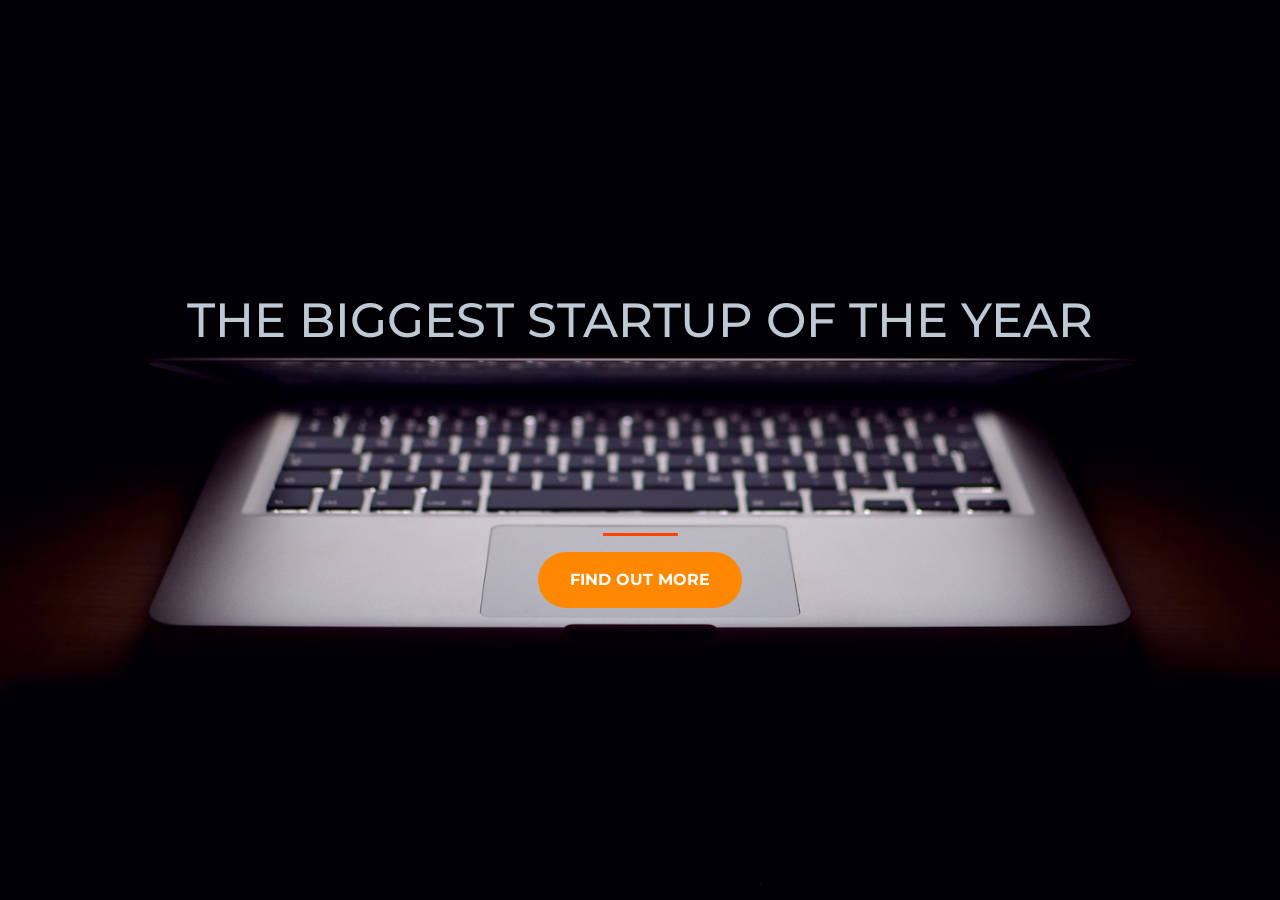
<file: index.html>
<!DOCTYPE html>
<html>
  <head>
    <title>Startup</title>
    <meta charset="utf-8">
    <meta name="viewport" content="width=device-width, initial-scale=1, shrink-to-fit=no">


    <!-- Google Fonts -->
    <link href="https://fonts.googleapis.com/css?family=Montserrat" rel="stylesheet">

    <!-- Bootstrap CSS from a CDN. This way you don't have to include the bootstrap file yourself -->
    <link rel="stylesheet" href="https://stackpath.bootstrapcdn.com/bootstrap/4.3.1/css/bootstrap.min.css" integrity="sha384-ggOyR0iXCbMQv3Xipma34MD+dH/1fQ784/j6cY/iJTQUOhcWr7x9JvoRxT2MZw1T" crossorigin="anonymous">
    
    <!-- Your own stylesheet -->
    <link rel="stylesheet" type="text/css" href="style1.css">
  </head>
  <body>
    <div class="container d-flex align-items-center h-100 ">
      <div class="row">
        <header class="text-center col-12" >
    <h1 class="text-uppercase">The Biggest startup of the year</h1>
    </header>
    <div class="buffer col-12"></div>
    <section class="text-center col-12">
    <hr>
    
      <a href="http://eepurl.com/gZoqEj">
    <button class="btn btn-primary btn-xl">Find out More</button>
    </a>
    <!-- <script type="text/javascript" src="//downloads.mailchimp.com/js/signup-forms/popup/unique-methods/embed.js" data-dojo-config="usePlainJson: true, isDebug: false"></script><script type="text/javascript">window.dojoRequire(["mojo/signup-forms/Loader"], function(L) { L.start({"baseUrl":"mc.us4.list-manage.com","uuid":"7d4a9ff6a9a432b7b2a815ed0","lid":"8fbf504dba","uniqueMethods":true}) })</script> -->
  
  
  </section>
</div>
</div>

  </body>
</html>
</file>
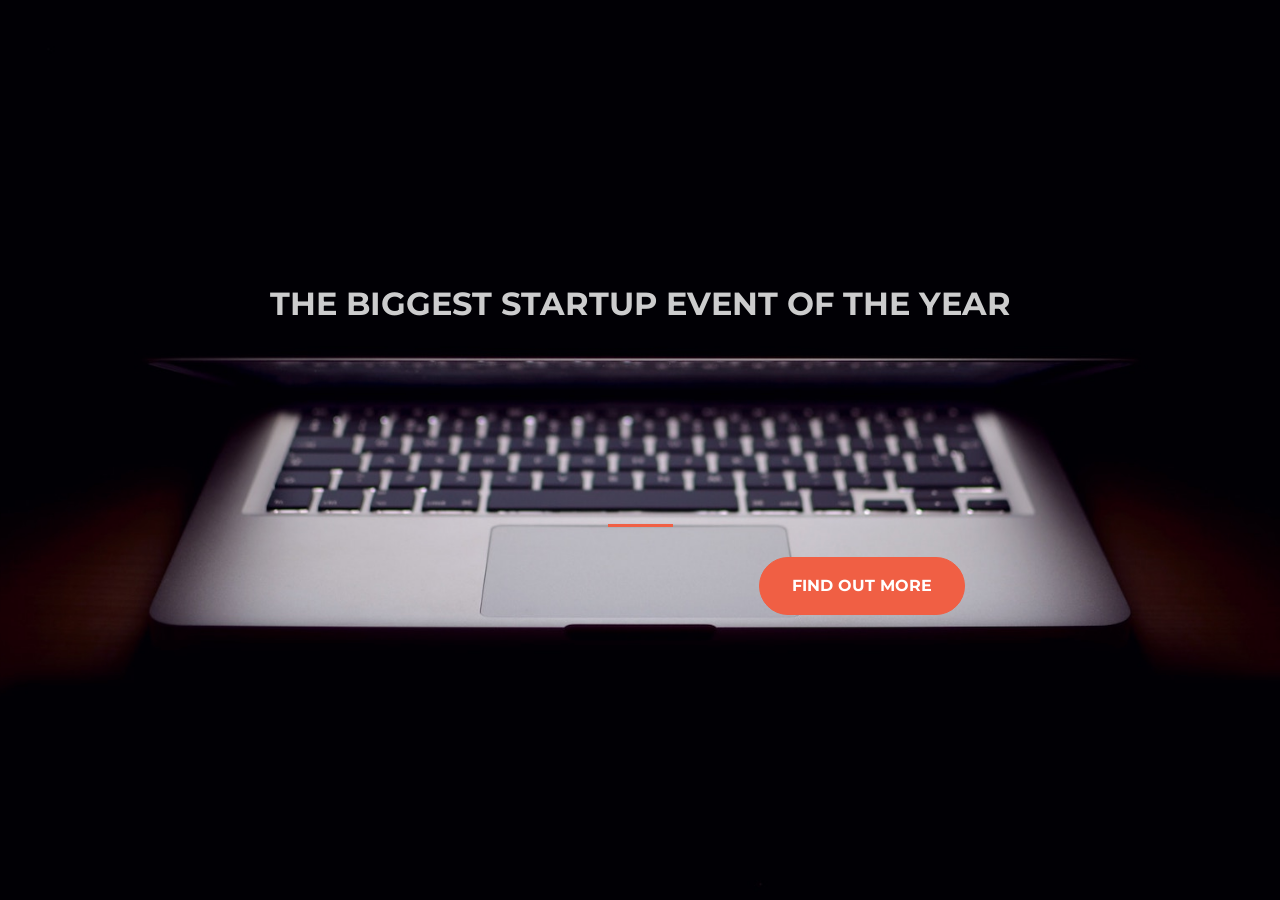
<file: index (5).html>
<!DOCTYPE html>
<html>
  <head>
    <title>Startup</title>

    <!-- Google Fonts -->
    <link href="https://fonts.googleapis.com/css?family=Montserrat" rel="stylesheet">

    <!-- Note that the below Bootstrap file is a specific version. If you grab the most
    current from Bootstrap website, you will see the button grow transition being a lot faster
    than in my video. Use whichever style sheet you like best! -->
    <!-- Bootstrap CSS from a CDN. This way you don't have to include the bootstrap file yourself -->
    <link rel="stylesheet" href="https://maxcdn.bootstrapcdn.com/bootstrap/4.0.0/css/bootstrap.min.css" integrity="sha384-Gn5384xqQ1aoWXA+058RXPxPg6fy4IWvTNh0E263XmFcJlSAwiGgFAW/dAiS6JXm" crossorigin="anonymous">

    <!-- My own stylesheet -->
    <link href="style (1).css" rel="stylesheet">
  </head>
  <body>
    <header class="startup text-center text-white d-flex">
      <div class="container my-auto">
        <div class="row">
          <div class="col-lg-12 my-auto">
            <h1 class="text-uppercase faded">
              <strong>the biggest startup event of the year</strong>
            </h1>
            <hr>
          </div>
          <div class="col-lg-12 my-auto">

            <!-- Begin Mailchimp Signup Form -->
<link href="//cdn-images.mailchimp.com/embedcode/slim-10_7.css" rel="stylesheet" type="text/css">
<style type="text/css">
	#mc_embed_signup{ clear:left; font:14px Helvetica,Arial,sans-serif; }
	/* Add your own Mailchimp form style overrides in your site stylesheet or in this style block.
	   We recommend moving this block and the preceding CSS link to the HEAD of your HTML file. */
</style>
<div id="mc_embed_signup">
<form action="https://gmail.us4.list-manage.com/subscribe/post?u=7d4a9ff6a9a432b7b2a815ed0&amp;id=8fbf504dba" method="post" id="mc-embedded-subscribe-form" name="mc-embedded-subscribe-form" class="validate" target="_blank" novalidate>
    <div id="mc_embed_signup_scroll">
	<!-- <label for="mce-EMAIL">Subscribe</label> -->
	<!-- <input type="email" value="" name="EMAIL" class="email" id="mce-EMAIL" placeholder="email address" required> -->
    <!-- real people should not fill this in and expect good things - do not remove this or risk form bot signups-->
    <div style="position: absolute; left: -5000px;" aria-hidden="true"><input   type="text" name="b_7d4a9ff6a9a432b7b2a815ed0_8fbf504dba" tabindex="-1" value=""></div>
    <div class="clear"><input  class="btn btn-primary btn-xl" type="submit" value="FIND OUT MORE" name="subscribe" id="mc-embedded-subscribe" class="button"></div>
    </div>
</form>
</div>

<!--End mc_embed_signup-->
            <!-- <button class="btn btn-primary btn-xl">Find Out More</button> -->
          </div>
        </div>
      </div>
    </header>

  </body>

</html>
</file>
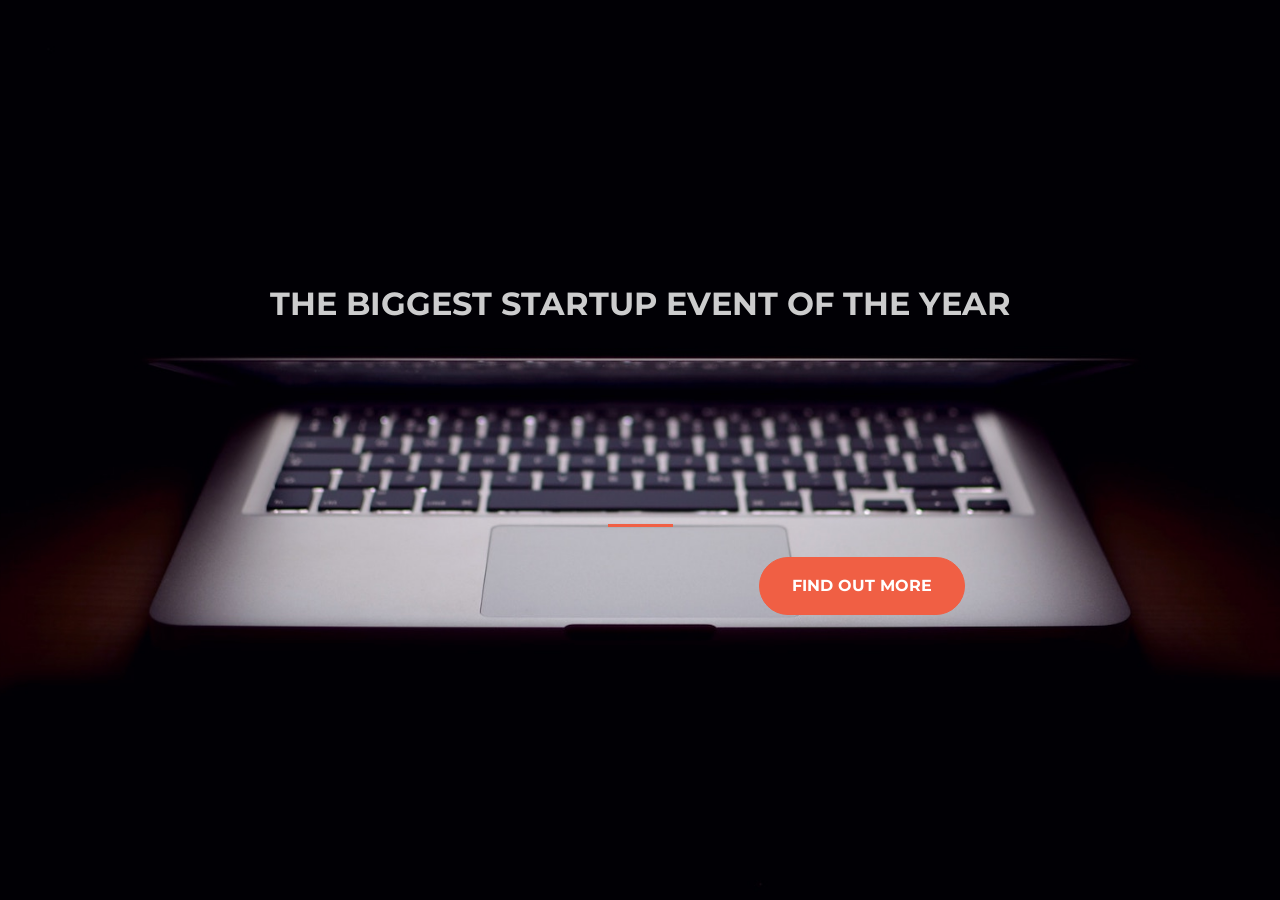
<file: index1.html>
<!DOCTYPE html>
<html>
  <head>
    <title>Startup</title>

    <!-- Google Fonts -->
    <link href="https://fonts.googleapis.com/css?family=Montserrat" rel="stylesheet">

    <!-- Note that the below Bootstrap file is a specific version. If you grab the most
    current from Bootstrap website, you will see the button grow transition being a lot faster
    than in my video. Use whichever style sheet you like best! -->
    <!-- Bootstrap CSS from a CDN. This way you don't have to include the bootstrap file yourself -->
    <link rel="stylesheet" href="https://maxcdn.bootstrapcdn.com/bootstrap/4.0.0/css/bootstrap.min.css" integrity="sha384-Gn5384xqQ1aoWXA+058RXPxPg6fy4IWvTNh0E263XmFcJlSAwiGgFAW/dAiS6JXm" crossorigin="anonymous">

    <!-- My own stylesheet -->
    <link href="style.css" rel="stylesheet">
  </head>
  <body>
    <header class="startup text-center text-white d-flex">
      <div class="container my-auto">
        <div class="row">
          <div class="col-lg-12 my-auto">
            <h1 class="text-uppercase faded">
              <strong>the biggest startup event of the year</strong>
            </h1>
            <hr>
          </div>
          <div class="col-lg-12 my-auto">

            <!-- Begin Mailchimp Signup Form -->
<link href="//cdn-images.mailchimp.com/embedcode/slim-10_7.css" rel="stylesheet" type="text/css">
<style type="text/css">
	#mc_embed_signup{ clear:left; font:14px Helvetica,Arial,sans-serif; }
	/* Add your own Mailchimp form style overrides in your site stylesheet or in this style block.
	   We recommend moving this block and the preceding CSS link to the HEAD of your HTML file. */
</style>
<div id="mc_embed_signup">
<form action="https://gmail.us4.list-manage.com/subscribe/post?u=7d4a9ff6a9a432b7b2a815ed0&amp;id=8fbf504dba" method="post" id="mc-embedded-subscribe-form" name="mc-embedded-subscribe-form" class="validate" target="_blank" novalidate>
    <div id="mc_embed_signup_scroll">
	<!-- <label for="mce-EMAIL">Subscribe</label> -->
	<!-- <input type="email" value="" name="EMAIL" class="email" id="mce-EMAIL" placeholder="email address" required> -->
    <!-- real people should not fill this in and expect good things - do not remove this or risk form bot signups-->
    <div style="position: absolute; left: -5000px;" aria-hidden="true"><input   type="text" name="b_7d4a9ff6a9a432b7b2a815ed0_8fbf504dba" tabindex="-1" value=""></div>
    <div class="clear"><input  class="btn btn-primary btn-xl" type="submit" value="FIND OUT MORE" name="subscribe" id="mc-embedded-subscribe" class="button"></div>
    </div>
</form>
</div>

<!--End mc_embed_signup-->
            <!-- <button class="btn btn-primary btn-xl">Find Out More</button> -->
          </div>
        </div>
      </div>
    </header>

  </body>

</html>
</file>
<file: style1.css>
*

body,
html {
  width: 100%;
  height: 100%;
  font-family: 'Montserrat', sans-serif;
  background: url('./header.jpg') no-repeat center center fixed; 
  -webkit-background-size: cover;
  -moz-background-size: cover;
  -o-background-size: cover;
  background-size: cover;
  align-items: center;
}

h1{
  color: rgb(191, 201, 211);
  font-size:3rem;
}
h1:hover{
  color: aqua;
}
.buffer{
  height: 10rem;
}
hr{
  border-color: orangered;
  border-width: 3px;
  max-width: 75px;
}
.btn{
  font-weight: 700;
  text-transform: uppercase;
  border-radius: 100px;

}
.btn-primary{
  background-color: rgb(255, 136, 0);
  border: orangered;
}
.btn-primary:hover{
  /* color: black; */
  background-color: rgb(247, 96, 9);
  /* border-width: 4px; */
  /* width: 300px; */
  /* border-width: 20px; */
  border: 3px rgb(223, 132, 12) solid;
}
.btn-xl{
  padding: 1rem 2rem;
}
hr:hover{
  border-bottom: 4px rgb(9, 9, 9) solid;
}
</file>
<file: style (1).css>
body,
html {
  background-image: url(header.jpg);
  width: 100%;
  height: 100%; 
}

body {
  font-family: 'Montserrat', sans-serif;
}

hr {
  max-width: 65px;
  border-width: 3px;
  border-color: #F05F44; 
}

.faded {
  color: rgba(255, 255, 255, 0.8); 
}

header.startup {
  background-position: center;
  background-image: url("header.jpg");
  background-size: cover;
  height: 100%;
}

header.startup hr {
  margin-top: 200px;
  margin-bottom: 30px; 
}

header.startup h1 {
  font-size: 2rem; 
}

.btn {
  font-weight: 700;
  text-transform: uppercase;
  border-radius: 300px;
  font-family: 'Montserrat', sans-serif;
}

.btn-xl {
  padding: 1rem 2rem; 
}

.btn-primary {
  background-color: #F05F44;
  border-color: #F05F44;
  text-align: center;
  margin: 0 0 0 40%;
 }

.btn-primary:hover {
  background-color: #ee4b08;
  border-color: #ee4b08;
  border-width: 5px;
  cursor: pointer;
}
</file>
<file: style.css>
body,
html {
  background-image: url(header.jpg);
  width: 100%;
  height: 100%; 
}

body {
  font-family: 'Montserrat', sans-serif;
}

hr {
  max-width: 65px;
  border-width: 3px;
  border-color: #F05F44; 
}

.faded {
  color: rgba(255, 255, 255, 0.8); 
}

header.startup {
  background-position: center;
  background-image: url("header.jpg");
  background-size: cover;
  height: 100%;
}

header.startup hr {
  margin-top: 200px;
  margin-bottom: 30px; 
}

header.startup h1 {
  font-size: 2rem; 
}

.btn {
  font-weight: 700;
  text-transform: uppercase;
  border-radius: 300px;
  font-family: 'Montserrat', sans-serif;
}

.btn-xl {
  padding: 1rem 2rem; 
}

.btn-primary {
  background-color: #F05F44;
  border-color: #F05F44;
  text-align: center;
  margin: 0 0 0 40%;
 }

.btn-primary:hover {
  background-color: #ee4b08;
  border-color: #ee4b08;
  border-width: 5px;
  cursor: pointer;
}
</file>
